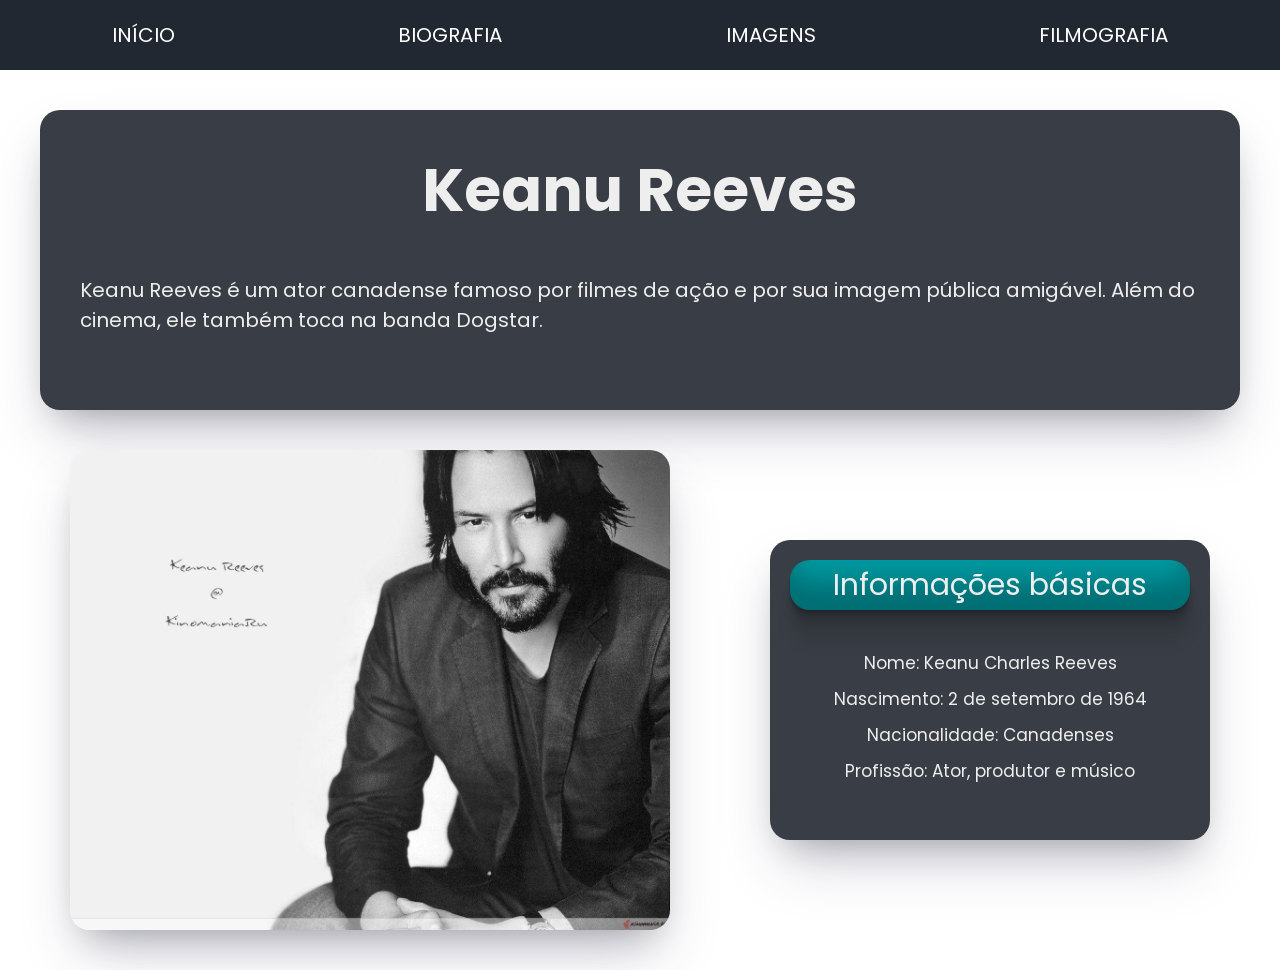
<file: index.html>
<!DOCTYPE html>
<html lang="pt-br">

<head>
    <meta charset="UTF-8">
    <meta name="viewport" content="width=device-width, initial-scale=1.0">
    <title>Keanu Reeves</title>
    <link rel="stylesheet" href="styles.css">
</head>

<body>
    <div>
        <ul class="menu">
            <li><a href="index.html">INÍCIO</a></li>
            <li><a href="biografia.html">BIOGRAFIA</a></li>
            <li><a href="imagens.html">IMAGENS</a></li>
            <li><a href="https://www.adorocinema.com/personalidades/personalidade-4819/filmografia/">FILMOGRAFIA</a>
            </li>
        </ul>
    </div>

    <div class="inicio">
        <h1>Keanu Reeves</h1>
        <p>Keanu Reeves é um ator canadense famoso por filmes de ação e por sua imagem pública amigável. Além do cinema,
            ele também toca na banda Dogstar.</p>

    </div>


    <div class="inicio2">
        <img src="img/keanu 1.jpg">

        <div class="caixa-fatos">
            
                <div class="basico">
                
                    <p>Informações básicas</p>
                
                </div>
                <ul class="fatos"></ul>
                <li>
                    <p>Nome: Keanu Charles Reeves</p>
                </li>
                <li>
                    <p>Nascimento: 2 de setembro de 1964</p>
                </li>
                <li>
                    <p>Nacionalidade: Canadenses</p>
                </li>
                <li>
                    <p>Profissão: Ator, produtor e músico</p>
                </li>

            </ul>

        </div>


    </div>
</body>

</html>
</file>
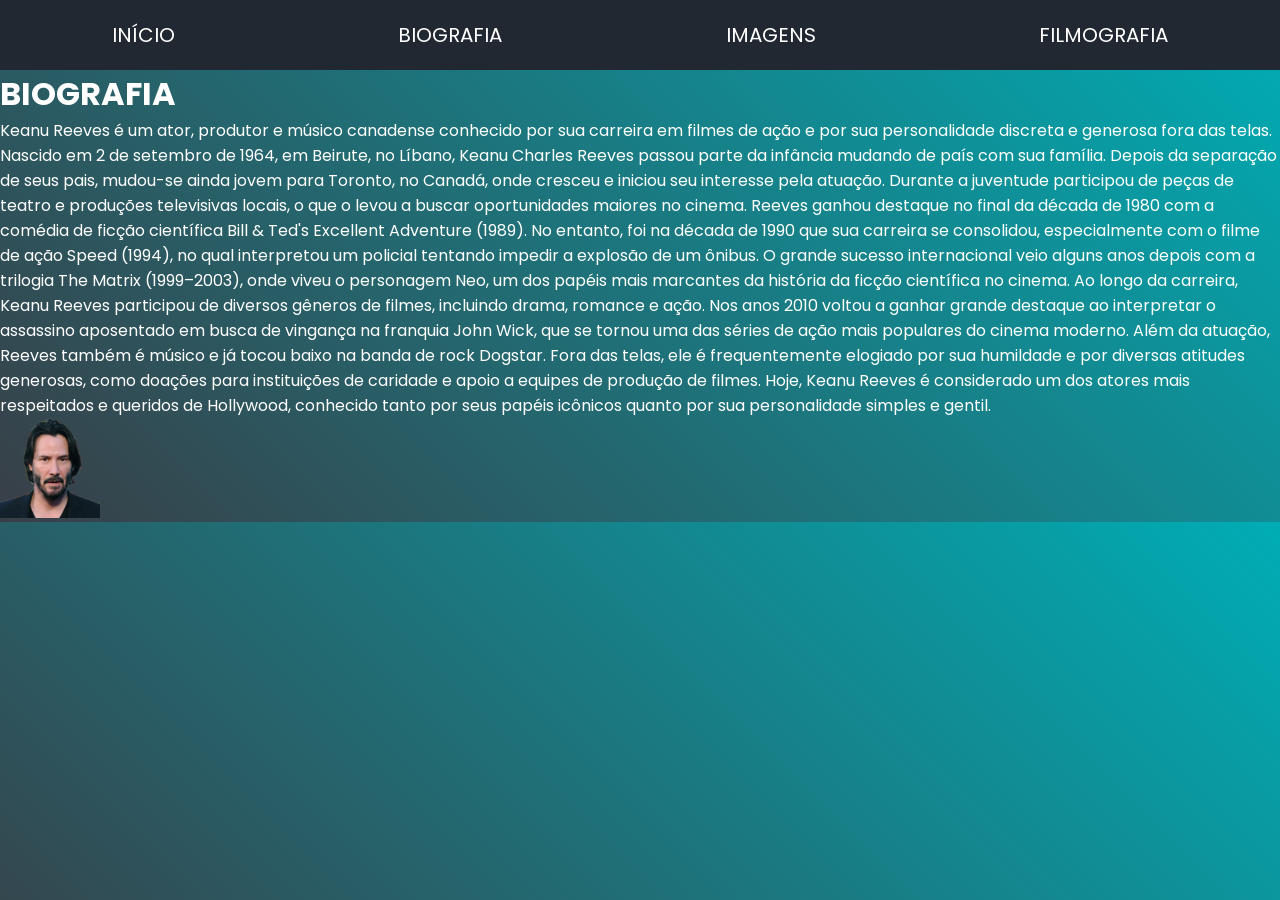
<file: biografia.html>
<!DOCTYPE html>
<html lang="pt-br">

<head>
    <meta charset="UTF-8">
    <meta name="viewport" content="width=device-width, initial-scale=1.0">
    <title>Keanu Reeves</title>
    
    <link rel="stylesheet" href="styless.css">
</head>

<body>
    <div>
        <ul class="menu">
            <li><a href="index.html">INÍCIO</a></li>
            <li><a href="biografia.html">BIOGRAFIA</a></li>
            <li><a href="#imagens">IMAGENS</a></li>
            <li><a href="https://www.adorocinema.com/personalidades/personalidade-4819/filmografia/">FILMOGRAFIA</a>
            </li>
        </ul>
    </div>



<div class="tudo">
    <h1 class="bio">BIOGRAFIA</h1>

    <p class="text-bio">Keanu Reeves é um ator, produtor e músico canadense conhecido por sua carreira em filmes de ação e por sua
        personalidade discreta e generosa fora das telas.

        Nascido em 2 de setembro de 1964, em Beirute, no Líbano, Keanu Charles Reeves passou parte da infância mudando
        de país com sua família. Depois da separação de seus pais, mudou-se ainda jovem para Toronto, no Canadá, onde
        cresceu e iniciou seu interesse pela atuação. Durante a juventude participou de peças de teatro e produções
        televisivas locais, o que o levou a buscar oportunidades maiores no cinema.

        Reeves ganhou destaque no final da década de 1980 com a comédia de ficção científica Bill & Ted's Excellent
        Adventure (1989). No entanto, foi na década de 1990 que sua carreira se consolidou, especialmente com o filme de
        ação Speed (1994), no qual interpretou um policial tentando impedir a explosão de um ônibus. O grande sucesso
        internacional veio alguns anos depois com a trilogia The Matrix (1999–2003), onde viveu o personagem Neo, um dos
        papéis mais marcantes da história da ficção científica no cinema.

        Ao longo da carreira, Keanu Reeves participou de diversos gêneros de filmes, incluindo drama, romance e ação.
        Nos anos 2010 voltou a ganhar grande destaque ao interpretar o assassino aposentado em busca de vingança na
        franquia John Wick, que se tornou uma das séries de ação mais populares do cinema moderno.

        Além da atuação, Reeves também é músico e já tocou baixo na banda de rock Dogstar. Fora das telas, ele é
        frequentemente elogiado por sua humildade e por diversas atitudes generosas, como doações para instituições de
        caridade e apoio a equipes de produção de filmes.

        Hoje, Keanu Reeves é considerado um dos atores mais respeitados e queridos de Hollywood, conhecido tanto por
        seus papéis icônicos quanto por sua personalidade simples e gentil.</p>


        <img class="img-2"src="img/keanu png.png">
    </div>
</file>
<file: styles.css>
@import url('https://fonts.googleapis.com/css2?family=Poppins:ital,wght@0,100;0,200;0,300;0,400;0,500;0,600;0,700;0,800;0,900;1,100;1,200;1,300;1,400;1,500;1,600;1,700;1,800;1,900&display=swap');

* {
    padding: 0;
    margin: 0;

}

.menu {
    display: flex;
    justify-content: space-around;
    font-family: 'Poppins', sans-serif;
    background-color: #222831;
    padding: 20px 0;

}

.menu li {
    list-style: none;
    text-decoration: none;
    color: white;

}

.menu li a {
    color: white;
    text-decoration: none;
    font-size: 20px;
    display: inline-block;
    transition: .3s;
}

.menu li a:hover {
    color: #00ADB5;
    transform: scale(1.10);

}

.inicio {
    display: flex;
    align-items: center;
    justify-content: center;
    flex-direction: column;
    margin: 40px;
    background-color: #393E46;
    height: 300px;
    border-radius: 20px;
    box-shadow: rgba(50, 50, 93, 0.25) 0px 30px 60px -12px, rgba(0, 0, 0, 0.3) 0px 18px 36px -18px;
 transition: transform 0.4s ease;
}

.inicio:hover{
transform: scale(1.05) translateY(-5px);

}


.inicio h1 {
    font-family: 'Poppins', sans-serif;
    align-items: center;
    text-align: center;
    font-size: 60px;
    color: #EEEEEE;

}


.inicio p {
    font-family: 'Poppins', sans-serif;
    font-size: 20px;
    color: #EEEEEE;
    padding: 40px;
}


.inicio2 {
    font-family: 'Poppins', sans-serif;
    margin: 40px;
    display: flex;
    align-items: center;
    gap: 40px;
    justify-content: space-around;

}


.inicio2 img {
    border-radius: 20px;
    width: 600px;
    box-shadow: rgba(50, 50, 93, 0.25) 0px 30px 60px -12px, rgba(0, 0, 0, 0.3) 0px 18px 36px -18px;
    transition: 0.4s;
}

.inicio2 img:hover {
    transform: scale(1.09);

}

.fatos {
    font-family: 'Poppins';
    color: #EEEEEE;

}

.caixa-fatos {
    background-color: #393E46;
    height: 300px;
    border-radius: 20px;
    align-items: center;
    text-align: center;
    display: flex;
    flex-direction: column;
    color: #EEEEEE;
    text-decoration: none;
    list-style: none;
    font-size: 17px;
    gap: 10px;
    box-shadow: rgba(50, 50, 93, 0.25) 0px 30px 60px -12px, rgba(0, 0, 0, 0.3) 0px 18px 36px -18px;
    transition: 0.4s;
}


.caixa-fatos:hover {
    transform: scale(1.09);
    box-shadow: rgba(0, 0, 0, 0.25) 0px 20px 40px;
}

.basico {
    background-color: #00ADB5;
    border-radius: 20px;
    width: 400px;
    height: 50px;
    margin: 20px;
    display: flex;
    justify-content: center;
    align-items: center;
    text-align: center;
    color: #EEEEEE;
    font-size: 30px;
    transition: 0.4s;
    box-shadow: rgba(0, 0, 0, 0.17) 0px -23px 25px 0px inset, rgba(0, 0, 0, 0.15) 0px -36px 30px 0px inset, rgba(0, 0, 0, 0.1) 0px -79px 40px 0px inset, rgba(0, 0, 0, 0.06) 0px 2px 1px, rgba(0, 0, 0, 0.09) 0px 4px 2px, rgba(0, 0, 0, 0.09) 0px 8px 4px, rgba(0, 0, 0, 0.09) 0px 16px 8px, rgba(0, 0, 0, 0.09) 0px 32px 16px;
}

.basico:hover{
transform: scale(1.06);


}


.bio {
font-family: 'Poppins';
color: white;
}
</file>
<file: styless.css>
@import url('https://fonts.googleapis.com/css2?family=Poppins:ital,wght@0,100;0,200;0,300;0,400;0,500;0,600;0,700;0,800;0,900;1,100;1,200;1,300;1,400;1,500;1,600;1,700;1,800;1,900&display=swap');

* {
    padding: 0;
    margin: 0;

}


body{
background-image: linear-gradient(45deg, #393E46, #00ADB5);

}

.menu {
    display: flex;
    justify-content: space-around;
    font-family: 'Poppins', sans-serif;
    background-color: #222831;
    padding: 20px 0;

}

.menu li {
    list-style: none;
    text-decoration: none;
    color: white;

}

.menu li a {
    color: white;
    text-decoration: none;
    font-size: 20px;
    display: inline-block;
    transition: .3s;
}

.menu li a:hover {
    color: #00ADB5;
    transform: scale(1.10);

}



.bio{
font-family: 'Poppins';
color: white;
}

.img-2 {
width: 100px;

}

.text-bio{
color: white;
font-family: 'Poppins';
}
</file>
